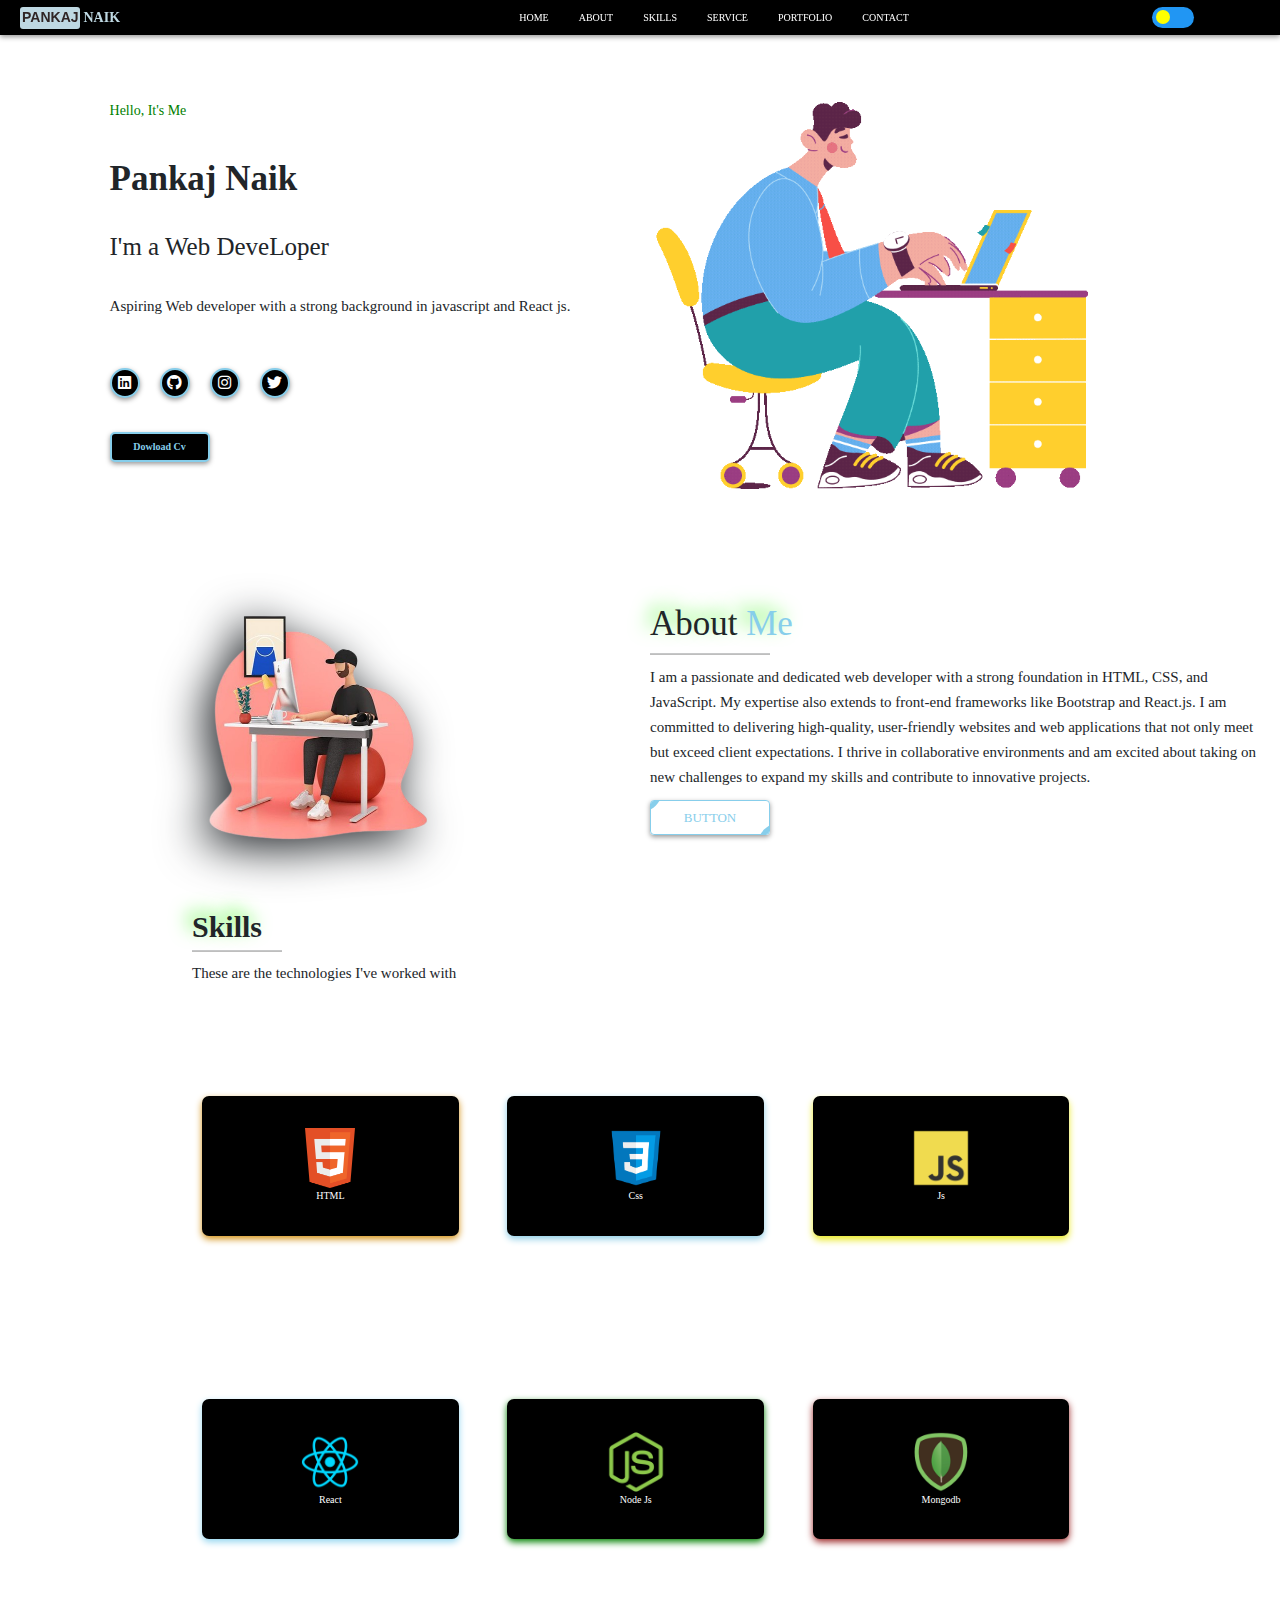
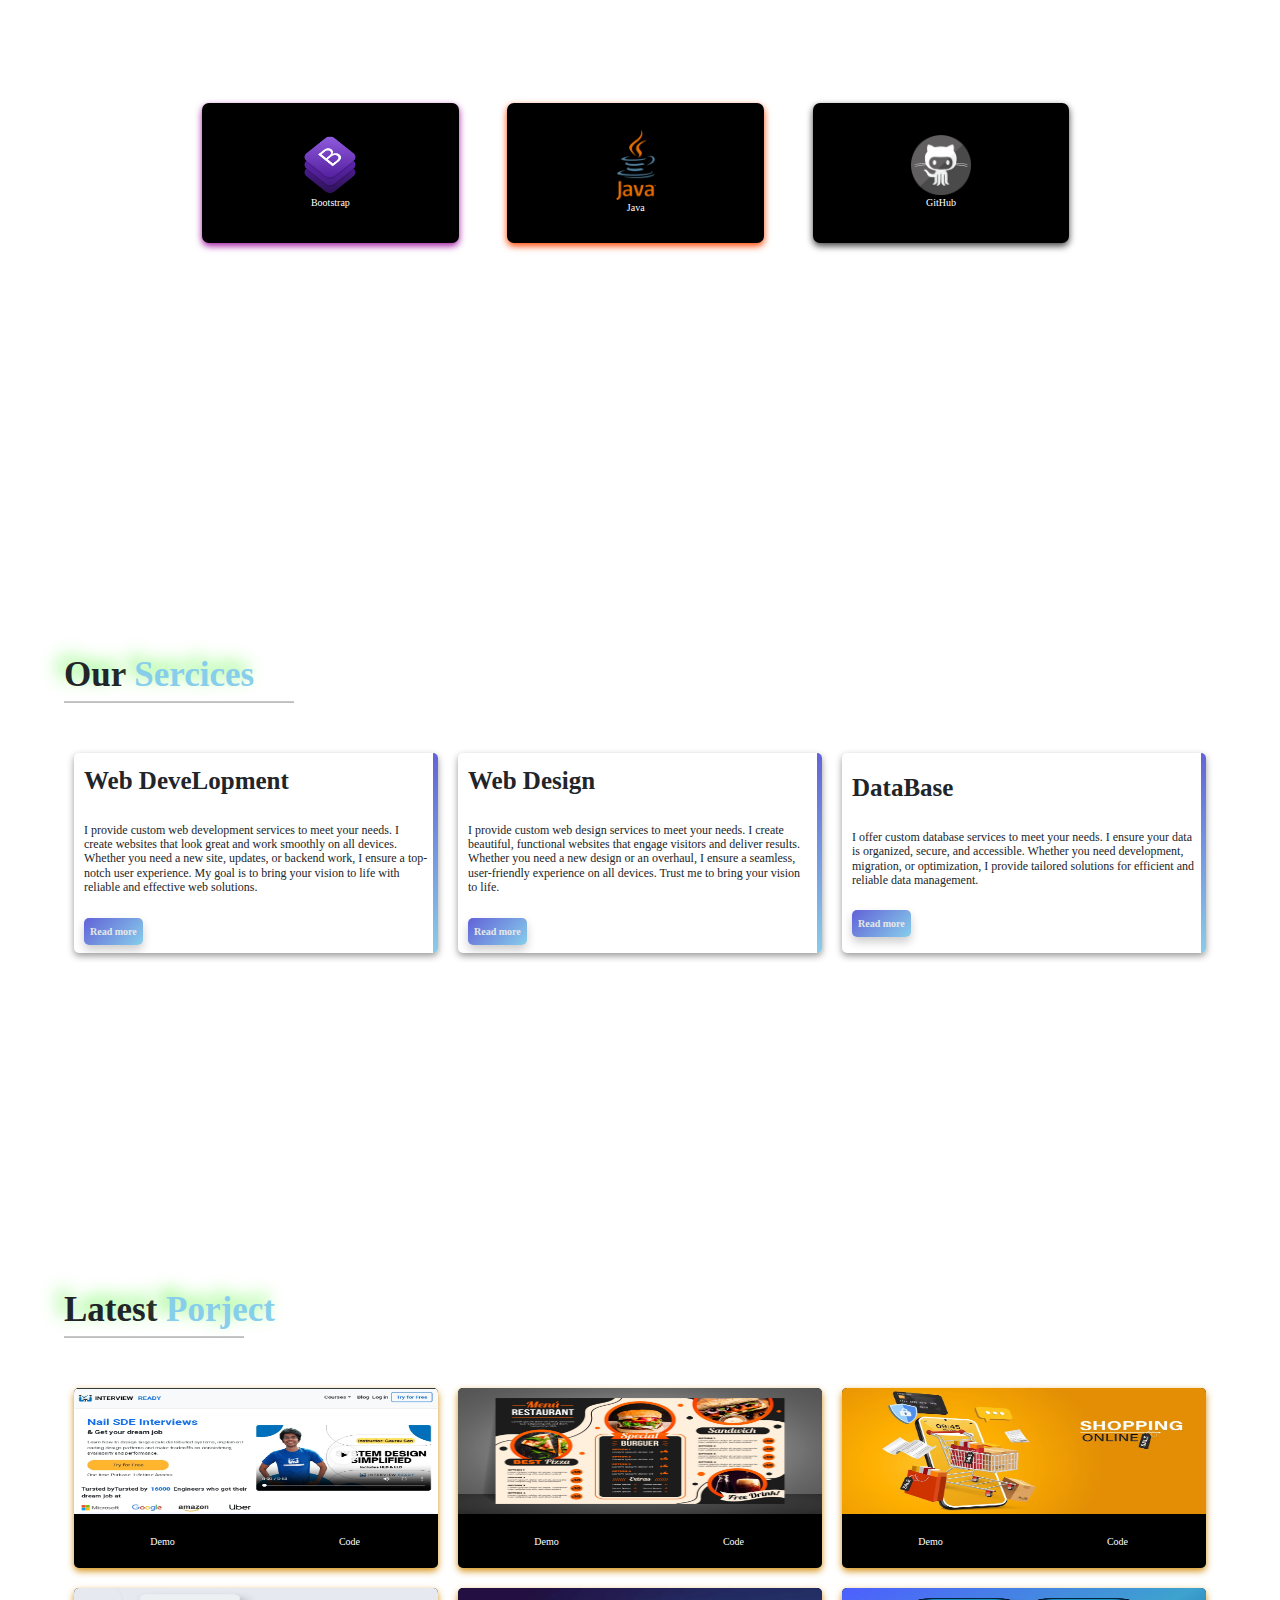
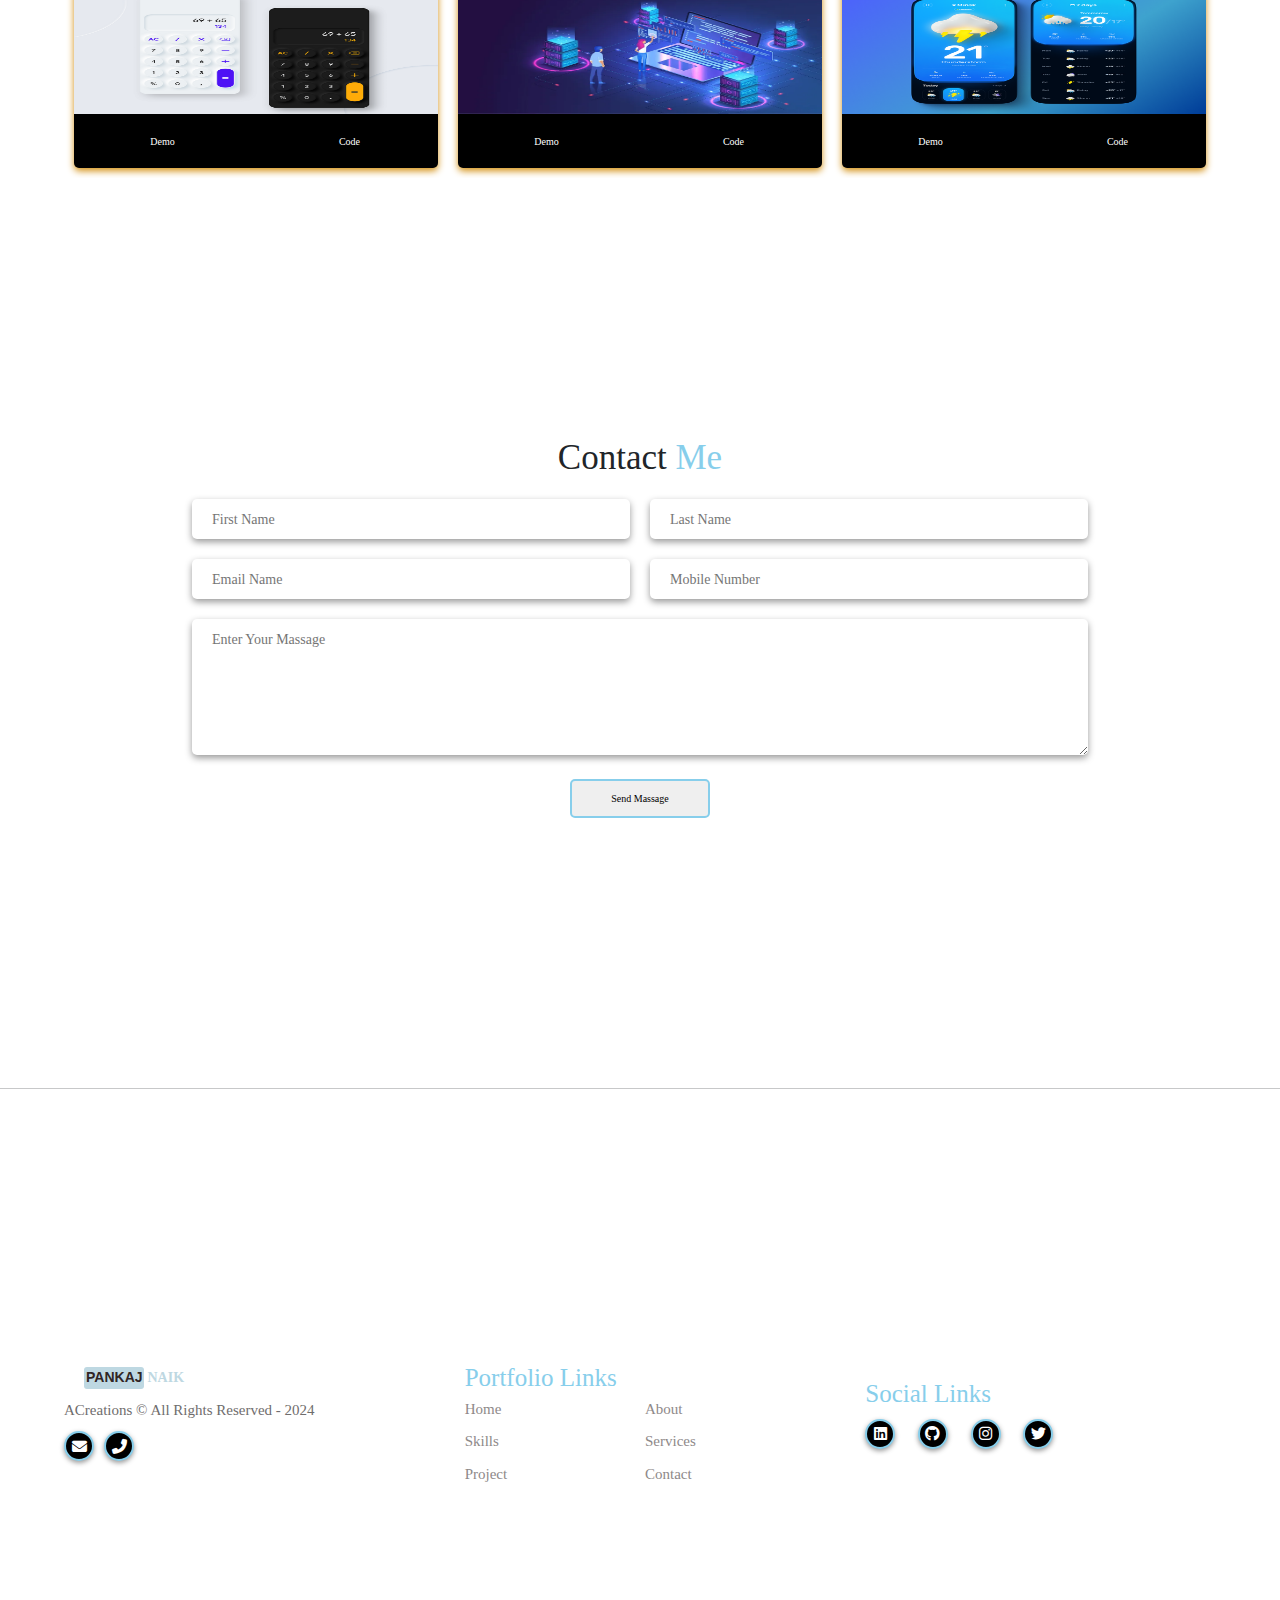
<file: index.html>
<!DOCTYPE html>
<html lang="en">
  <head>
    <meta charset="UTF-8" />
    <meta name="viewport" content="width=device-width, initial-scale=1.0" />
    <title>Portfolio</title>
    <link rel="stylesheet" href="style.css" />
    <link
      rel="stylesheet"
      href="https://cdn.jsdelivr.net/npm/bootstrap@5.3.3/dist/css/bootstrap.min.css"
    />
    <link
      rel="stylesheet"
      href="https://cdnjs.cloudflare.com/ajax/libs/font-awesome/6.5.2/css/all.min.css"
    />
    <link
      rel="stylesheet"
      href="https://cdnjs.cloudflare.com/ajax/libs/font-awesome/6.5.2/css/all.min.css"
    />
    <link rel="stylesheet" href="about.css" />
    <link rel="stylesheet" href="skills.css" />
    <link rel="stylesheet" href="services.css" />
    <link rel="stylesheet" href="project.css" />
    <link rel="stylesheet" href="contact.css" />
    <link rel="stylesheet" href="footer.css">
  </head>
  <body>
    <header class="header-section">
      <div class="logo">
        <a href="#"
          ><span class="pankaj">Pankaj </span> <span class="naik">Naik</span></a
        >
      </div>

      <nav class="nav-section">
        <ul class="nav-list">
          <li><a class="nav-link" href="#home">Home</a></li>
          <li><a class="nav-link" href="#about">About</a></li>
          <li><a class="nav-link" href="#skills">Skills</a></li>
          <li><a class="nav-link" href="#services">Service</a></li>
          <li><a class="nav-link" href="#portfolio">Portfolio</a></li>
          <li><a class="nav-link" href="#contact">Contact</a></li>
        </ul>
      </nav>

      <!-- 
      =========================
      toggle button code start
      =========================== -->
      <div class="darkmode">
        <label class="switch">
          <input type="checkbox" onclick="myFunction()" />
          <span class="slider"></span>
        </label>
      </div>

      <!-- 
      =========================
      toggle button code end
      =========================== -->

      <div class="mobile-nav-btn">
        <img
          src="images/list-solid.svg"
          name="open-btn"
          alt="toggle-btn"
          class="mobile-nav-icon"
        />
        <img
          src="images/xmark-solid.svg"
          name="close-btn"
          alt="toggle-btn"
          class="mobile-nav-icon"
        />
      </div>
    </header>

    <!-- 
    ==================================================
          Home sections
    =================================================== -->
    <main id="home" class="main-section">
      <section class="hero-section">
        <div class="hero-text">
          <p class="itsMe">Hello, It's Me</p>
          <h1 class="hero-name">Pankaj Naik</h1>
          <h2>I'm a <span class="hero-job">Web DeveLoper </span></h2>
          <p>
            Aspiring Web developer with a strong background in  javascript and React js.
          </p>
          <div class="social-media">
            <a href="https://www.linkedin.com/in/pankaj-naik-788549262" class="icon"><i class="fa-brands fa-linkedin"></i></a>
            <a href="https://github.com/pankaj297" class="icon"><i class="fa-brands fa-github"></i></a>
            <a href="https://www.instagram.com/pankajnaik53" class="icon"><i class="fa-brands fa-instagram"></i></a>
            <a href="https://twitter.com/Pankajnaik077?s=09" class="icon"><i class="fa-brands fa-twitter"></i></a>
          </div>

          <a href="images/pankajcv.pdf" class="hero-btn" download>Dowload Cv</a>
        </div>
        <div class="hero-img">
          <img src="images/coding.gif" alt="hero-img" />
        </div>
      </section>
      <!-- 
    ==================================================
          About  sections
    =================================================== -->

      <section id="about" class="about-section">
        <div class="about-img">
          <img src="images/about2.png" alt="about-img" />
        </div>
        <div class="about-text">
          <h1>About <span class="me-text">Me</span></h1>
          <hr class="about-hr" />
          <p>
           I am a passionate and dedicated web developer with a strong foundation in HTML, CSS, and JavaScript. My expertise also extends to front-end frameworks like Bootstrap and React.js. I am committed to delivering high-quality, user-friendly websites and web applications that not only meet but exceed client expectations.
I thrive in collaborative environments and am excited about taking on new challenges to expand my skills and contribute to innovative projects.
          </p>
          <!-- <a href="#" class="about-btn">More About Me</a> -->
          <button class="button">Button</button>
        </div>
      </section>

      <!-- 
    ==================================================
          Skills  sections
    =================================================== -->

      <section id="skills" class="skills-sections">
        <div class="cards-section">
          <h1>Skills</h1>
          <hr class="skills-hr" />
          <p>These are the technologies I've worked with</p>
          <div class="skills-cards">
            <div class="cards card1">
              <img src="images/html.png" alt="html-img" />
              HTML
            </div>
            <div class="cards card2">
              <a href="https://www.hackerrank.com/certificates/277facd29f0c?utm_medium=email&utm_source=mail_template_1393&utm_campaign=hrc_skills_certificate">
                <img src="images/css.png" alt="css-img" />
             
              </a>
              Css
            </div>
            <div class="cards card3">
              <img src="images/js.png" alt="js-img" />
              Js
            </div>
            <div class="cards card4">
              <img src="images/react.png" alt="react-img" />
              React
            </div>
            <div class="cards card5">
              <img src="images/nodejs.png" alt="node-img" />
              Node Js
            </div>
            <div class="cards card6">
              <img src="images/mongodb.png" alt="mongo-img" />
              Mongodb
            </div>
            <div class="cards card7">
              <img src="images/bootstrap.png" alt="bootstrap-img" />
              Bootstrap
            </div>
            <div class="cards card8">

              <a href="https://www.hackerrank.com/certificates/6e346be92b86?utm_medium=email&utm_source=mail_template_1393&utm_campaign=hrc_skills_certificate"><img src="images/java-logo.png" alt="java-img" />
              </a>
              
              Java
            </div>
            <div class="cards card9">
              <img src="images/github.png" alt="github-img" />
              GitHub
            </div>
          </div>
        </div>
      </section>

      <!-- 
    ==================================================
        Our Services sections
    =================================================== -->

      <section id="services" class="services-sections">
        <div class="services-card-sections">
          <h1>Our <span class="service-text">Sercices </span></h1>
          <hr class="services-hr" />

          <div class="services-cards">
            <div class="services-card">
              <div class="services-content">
                <p class="heading">
                  Web DeveLopment
                  <span class="html-icon-services"
                    ><i class="fa-sharp fa-solid fa-code"></i
                  ></span>
                </p>
                <p class="para">
                 I provide custom web development services to meet your needs. I create websites that look great and work smoothly on all devices. Whether you need a new site, updates, or backend work, I ensure a top-notch user experience. My goal is to bring your vision to life with reliable and effective web solutions.
                </p>
                <button class="services-btn">Read more</button>
              </div>
            </div>

            <div class="services-card">
              <div class="services-content">
                <p class="heading">
                  Web Design
                  <span class="html-icon-services"
                    ><i class="fa-solid fa-window"></i
                  ></span>
                </p>
                <p class="para">
                  I provide custom web design services to meet your needs. I create beautiful, functional websites that engage visitors and deliver results. Whether you need a new design or an overhaul, I ensure a seamless, user-friendly experience on all devices. Trust me to bring your vision to life.
                </p>
                <a href="https://www.hackerrank.com/certificates/277facd29f0c?utm_medium=email&utm_source=mail_template_1393&utm_campaign=hrc_skills_certificate" class="services-btn">Read more</a>
              </div>
            </div>

            <div class="services-card">
              <div class="services-content">
                <p class="heading">DataBase</p>
                <p class="para">
                 I offer custom database services to meet your needs. I ensure your data is organized, secure, and accessible. Whether you need development, migration, or optimization, I provide tailored solutions for efficient and reliable data management.
                </p>
                <button class="services-btn">Read more</button>
              </div>
            </div>
          </div>
        </div>
      </section>
      <!-- 
    ===============================================
             Portfolio sections
    =============================================== -->

      <section id="portfolio" class="project-sections">
        <div class="project-card-section">
          <h1>Latest <span class="Porject-text">Porject</span></h1>
          <hr class="project-hr" />
          <div class="project-cardsdiv">
            <div class="project-card">
              <div class="project-upcontent project-img1"></div>
              <div class="project-downcontent">
                <a href="https://itshala.netlify.app/" class="btn1">Demo</a>
                <a href="https://github.com/pankaj297/itshala.io" class="btn2">Code</a>
              </div>
            </div>

            <div class="project-card">
              <div class="project-upcontent  project-img2"></div>
              <div class="project-downcontent">
                <a href="https://digitalmenu07.netlify.app/" class="btn1">Demo</a>
                <a href="https://github.com/pankaj297/digital_menu" class="btn2">Code</a>
              </div>
            </div>

            <div class="project-card">
              <div class="project-upcontent  project-img3"></div>
              <div class="project-downcontent">
                <a href="https://pankaj297.github.io/Shopping-Website-/" class="btn1">Demo</a>
                <a href="https://github.com/pankaj297/Shopping-Website-" class="btn2">Code</a>
              </div>
            </div>

            <div class="project-card">
              <div class="project-upcontent  project-img4"></div>
              <div class="project-downcontent">
                <a href="https://pankaj297.github.io/Calculator/" class="btn1">Demo</a>
                <a href="https://github.com/pankaj297/Calculator" class="btn2">Code</a>
              </div>
            </div>

            <div class="project-card">
              <div class="project-upcontent project-img5"></div>
              <div class="project-downcontent">
                <a href="https://elansoltech.netlify.app/" class="btn1">Demo</a>
                <a href="https://github.com/pankaj297/ETPL-Project" class="btn2">Code</a>
              </div>
            </div>

            <div class="project-card">
              <div class="project-upcontent project-img6"></div>
              <div class="project-downcontent">
                <a href="https://weatherapp018.netlify.app/" class="btn1">Demo</a>
                <a href="https://github.com/pankaj297/WeatherApp" class="btn2">Code</a>
              </div>
            </div>
          </div>
        </div>
      </section>

      <!-- 
    ===============================================
          Contact Me Section
    =============================================== -->

      <section id="contact" class="contact-section">
       
        <h1 class="contact-heading">Contact <span class="contactme-text">Me</span></h1>

        <form action="" class="form-tag">
          <div class="contact-content">
            <input
              type="text"
              placeholder="First Name"
              required
              class="input-area"
            />
            <input
              type="text"
              placeholder="Last Name"
              required
              class="input-area"
            />
            <input
              type="email"
              placeholder="Email Name"
              required
              class="input-area"
            />
            <input
              type="number"
              placeholder="Mobile Number"
              required
              class="input-area"
            />
           
          </div>
           <textarea
              name=""
              rows="6"
              class="textarea-area"
              id=""
              placeholder="Enter Your Massage"
            ></textarea>
        </form>
        <button class="form-btn">Send Massage</button>
       
      </section>
    </main>

    <hr class="foot-hr">
     
    <footer class="footer-section">
      <div class="footer-bigcard">
         <div class="info-me">
      <a href="#home">
        <div class="logo">
        <a href="#"
          ><span class="pankaj">Pankaj </span> <span class="naik">Naik</span></a>
      </div>
        </a>
        <p>ACreations &copy; All Rights Reserved - 2024</p>
        <div class="call-me">
            <a href="mailto:pankajnaik958@gmail.com" class="icon"><i class="fa-solid fa-envelope"></i></a>
            <a href="tel:+91 7276028036" class="icon"><i class="fa-solid fa-phone-flip"></i></a>
         </div>

         </div>

         <div class="portfolio-links">
          <h3>Portfolio Links</h3>
          <div class="port-link-content">
          <a href="#home">Home</a>
          <a href="#about">About</a>
          <a href="#skills">Skills</a>
          <a href="#services">Services</a>
          <a href="#portfolio">Project</a>
          <a href="#contact">Contact</a>
          </div>
       
         </div>
         <div class="social-links">
                <h3>Social Links</h3>
                <div class="social-link-content">
                       <a href="https://www.linkedin.com/in/pankaj-naik-788549262" class="icon"><i class="fa-brands fa-linkedin"></i></a>
            <a href="https://github.com/pankaj297" class="icon"><i class="fa-brands fa-github"></i></a>
            <a href="https://www.instagram.com/pankajnaik53" class="icon"><i class="fa-brands fa-instagram"></i></a>
            <a href="https://twitter.com/Pankajnaik077?s=09" class="icon"><i class="fa-brands fa-twitter"></i></a>
                </div>
         </div>
         </div>
    </footer>

    <script src="index.js"></script>
  </body>
</html>
</file>
<file: style.css>
*{
    margin: 0;
    padding: 0;
    box-sizing: border-box;
    /* font-family: Georgia, 'Times New Roman', Times, serif; */
    font-family:cursive;
    scroll-behavior: smooth;

}



body{
    overflow-x: hidden;
    background-color: white;
    color: black;
     /* background-color: black;
    color: white; */
    scroll-behavior: smooth;
}

.dark-mode{
     background-color: white;
    color: black;
    background-color: black;
    color: white;
    
}

html {
    font-size: 62.5%;
    overflow-x: hidden;
    scroll-behavior: smooth;
}


.header-section{
    position: fixed;
    top: 0;
    width: 100%;
    z-index: 2;
    display: flex;
    justify-content: space-between;
    align-items: center;
    /* position: relative; */
    /* background-color: rgb(44, 40, 40); */
    background-color: black;
    /* color: pink; */
    /* color: red; */
    display: grid;
    grid-template-columns: 20% 1fr 10%;
    box-shadow: 0 2px 5px #999999;
  
 
}

.nav-section .nav-list a:hover {
     color: skyblue;
}


.nav-link:link,
.nav-link:visited {
    display: inline-block;
    text-transform: uppercase;
    text-decoration: none;
    font: 2rem;
    font-weight: 500;
    color: white;
    /* color: pink; */
    transition: all 0.3s;
}

.nav-link:hover,
.nav-link:active{
    color: pink;
}

.nav-list{
    display: flex;
    justify-content: center;
    list-style: none;
    gap: 3rem;
    padding-top: 1rem;
    
}
.nav-list li{
    text-decoration: none;
    font-size: 1rem;
    
}
.logo{
    display: flex;
    /* justify-content: center; */
    margin-left: 2rem;
    align-items: center;
}

.logo a{
    /* display: inline-block; */
    font-size: 1.4rem;
    color: rgb(48, 37, 37);
    text-decoration: none;
}

.pankaj{
    display: inline-block;
    width: 60px;
    height: 22px;
    background-color:rgb(190, 216, 226);
    border-radius: 3px;
    font-weight: bold;
    padding-left: 2px;
    text-transform: uppercase;
    font-family: 'Segoe UI', Tahoma, Geneva, Verdana, sans-serif;
}
 .mobile-nav-btn .mobile-nav-icon {
     width: 15px;
     height: 15px;
 } 

.naik{
    color: rgb(190, 216, 226);
    font-weight: bold;
    text-transform: uppercase;
}

.mobile-nav-icon[name="close-btn"] {
    display: none;
}


.mobile-nav-btn {
    display: none;
    background-color: transparent;
    /* background-color: pink; */
    cursor: pointer;

}

/* ===================================================================
                               header Responsive code
====================================================================== */

@media(max-width: 700px) {
    .mobile-nav-btn{
        display: block;
        z-index: 999;
        border: 3px;
    }

    
        .header-section {
            position: relative;
            display: grid;
                grid-template-columns: 60% 30% 1fr;
                padding: .6rem;
                height: 50px;
                position: fixed;
        }

                 /* .nav-link:link,
                 .nav-link:visited {
                     color: white;
                     font-weight: 900;
        
                 } */

        .nav-section{
            width: 100%;
            padding-top: 4rem;
            padding-bottom: 2rem;
           
            background-image: url(images/img3.jpg);
            /* background-color: black; */
                background-repeat: no-repeat;
                Background-size: 100% 100%;
                position: absolute;
                z-index: 1;
                display: inline-block;
                top: 0;
                left: 0;
        
            
                display: flex;
                justify-content: center;
                align-items: center;
            
                transform: translateX(100%);
                transition: all .8s linear;
            
                opacity: 1;
                visibility: hidden;
        }
                .nav-list {
                    flex-direction: column;
                    align-items: center;
                     
                }

                                .active .nav-section {
                                    transform: translateX(0);
                                    opacity: 1;
                                    visibility: visible;
                                    pointer-events: auto;
                
                                }

                                                                .active .mobile-nav-btn .mobile-nav-icon[name="close-btn"] {
                                                                    display: block;
                                
                                                                }
                                
                                                                .active .mobile-nav-btn .mobile-nav-icon[name="open-btn"] {
                                                                    display: none;
                                                                }

}
/* 
===============================================
toggle button code
=============================================== */

/* The switch - the box around the slider */
.switch {
    font-size: 14px;
    position: relative;
    display: inline-block;
    width: 3em;
    height: 1.5em;
    
    
}

/* Hide default HTML checkbox */
.switch input {
    opacity: 0;
    width: 0;
    height: 0;
}

/* The slider */
.slider {
    position: absolute;
    cursor: pointer;
    top: 0;
    left: 0;
    right: 0;
    bottom: 0;
    background-color: #2196F3;
    transition: .4s;
    border-radius: 30px;
}

.slider:before {
    position: absolute;
    content: " ";
    height: 1em;
    width: 1em;
    border-radius: 20px;
    left: 0.3em;
    bottom: 0.3em;
    background-color: yellow;
    transition: .4s;
}

.switch input:checked+.slider:before {
    background-color: black;
    border-radius: 50px;
    box-shadow: inset 9px 0px 1px 0px white;
}

.switch input:checked+.slider {
    background-color: black;
}

.switch input:focus+.slider {
    box-shadow: 0 0 5px #2196F3;
}

.switch input:checked+.slider:before {
    transform: translateX(1.5em);
}


/* 

==========================
Home section
========================== */



.hero-text{
    display: grid;
    justify-content: center;
    margin-left: 4rem;
    
}
.hero-name{
    font-size: 35px;
}
.hero-text h2{
    font-size: 25px;
}
.hero-text p{
    font-size: 15px;
}
.hero-text .itsMe{
    font-size: 14px;
    color: green;
}

.hero-section{
    margin-top: 10rem;
        /* position: relative; */
    display: grid;
        grid-template-columns: 1fr 1fr;
     
}
.hero-img{
  
        display: grid;
        grid-template-columns: 1fr 1fr;
        display: flex;
        align-items: center;    
       
}
/* .hero-name{
    color: rgb(28, 162, 215);
    text-shadow: 0 2px 5px #999999;
} */

.hero-img img{
    width: 70%;
        height: 100%;
}


.hero-name {
    animation-name: trip;
    animation-duration: 5s;
    animation-timing-function: linear;
    /* animation-delay: 2s; */
    animation-iteration-count: 10;
    font-weight: 600;
}

@keyframes trip {
    0% {
        color: #405DE6;
        /* transform: translateX(200px, 0%); */
    }

    25% {
        color: #5851DB;
        /* transform: translateX(calc(45vw - 10%)); */
    }

    50% {
        color: #833AB4;
        /* transform: translateX(calc(45vw - 10%), 500px); */
    }

    75% {
        color: #C13584;
        /* transform: translateX(20%, 500px); */
    }

    100% {
        color: #FD1D1D;
        /* transform: translateX(20%, 0%); */
    }
}
/* 
=====================================================
Home Responsive code
======================================================= */

@media(max-width: 700px) {
    .hero-section {
            display: grid;
            grid-template-columns:  1fr;
            margin-left: 4rem;
            margin-right: 2rem;
        }

                .hero-img {
                display: grid;
                    grid-template-columns: 1fr;
                    
                }
                                         .hero-img img {
                                             width: 90%;
                                             height: 100%;
                                             margin-top: 4rem;
                    
                                         }
                                .hero-text h1::before {
                                  
                                    top: 16%;
                                    font-size: 11px;
                                   
                                }
                                .hero-text{
                                    margin-left: 1rem;
                                }
                                .hero-name{
                                    font-size: 30px;
                                }
}




/* 
===========================================================
              social-media
======================================================== */



.social-media{
    display: flex;
    /* justify-content: center; */
    align-items: center;
    gap: 2rem;
}
.icon{
    width: 3rem;
    height: 3rem;
    background-color: black;
    display: flex;
    justify-content: center;
    align-items: center;
    text-decoration: none;
    border-radius: 50%;
    border: 2px solid skyblue;
    box-shadow: 0 2px 5px #999999;
}
.fa-brands{
    font-size: 1rem;
    color: skyblue;
}


.hero-btn{
    display: flex;
    align-items: center;
    justify-content: center;
    padding: 1rem;
    color:skyblue;
    background-color: black;
    text-decoration: none;
    border: 2px solid skyblue;
    border-radius: 5px;
    box-shadow: 0 2px 5px #999999;
    width: 100px;
    height: 30px;
    margin-top: 2rem;
    font-weight: 700;
    position: relative;

}

.hero-btn:hover{
    color: white;
    transform: rotateX('45deg');
}


.icon > i{
    color: #fff;
    font-size: 1.5rem;
    transition: all 0.2s;
}

.icon:hover > i{
    scale: .7;
    background: linear-gradient(22.55deg, #565656 0%, #181818);
    background-clip: text;
    -webkit-background-clip: text;
    -webkit-text-fill-color: transparent;
}


/* 
=============================================
          About section
============================================= */
</file>
<file: about.css>
* {
  margin: 0;
  padding: 0;
  box-sizing: border-box;
}

/* ============================================
        about section
 ============================================== */

 .about-hr{
     margin-top: 3px;
    width: 12rem;
    height: 2px;
    background-color: black;
 }

.about-section {
  width: 100%;
  /* height: 100vh; */
  margin-top: 10rem;
  /* position: relative; */
  display: grid;
  grid-template-columns: 1fr 1fr;
}

.about-img {
  display: flex;
  justify-content: center;
  align-items: center;
}

.about-img img {
  width: 25rem;
  height: 26rem;
  filter: drop-shadow(-10px 10px 23px);
}
/* #08f900 */

.about-text {
  display: flex;
  flex-direction: column;
  justify-content: center;
  align-items: start;
  margin: 1rem;
}

.about-text h1 {
  font-size: 35px;
  text-shadow: -7px -7px 17px rgb(108, 245, 81);
}

.me-text {
  color: skyblue;
}

.about-text p {
  font-size: 15px;
  line-height: 25px;
}

.button {
  --color: skyblue;
  padding: 0.5em 1em;
  background-color: transparent;
  border-radius: 0.3em;
  width: 12rem;
  position: relative;
  overflow: hidden;
  cursor: pointer;
  transition: 0.5s;
  font-weight: 400;
  font-size: 13px;
  border: 1px solid;
  font-family: cursive;
  text-transform: uppercase;
  color: var(--color);
  z-index: 1;
  box-shadow: 0 2px 5px #999999;
}

.button::before,
.button::after {
  content: "";
  display: block;
  width: 50px;
  height: 50px;
  transform: translate(-50%, -50%);
  position: absolute;
  border-radius: 50%;
  z-index: -1;
  background-color: var(--color);
  transition: 1s ease;
}

.button::before {
  top: -1em;
  left: -1em;
}

.button::after {
  left: calc(100% + 1em);
  top: calc(100% + 1em);
}

.button:hover::before,
.button:hover::after {
  height: 410px;
  width: 410px;
}

.button:hover {
  color: rgb(10, 25, 30);
}

.button:active {
  filter: brightness(0.8);
}
/*============================================
           about section for mobile
==============================================*/

@media (max-width: 700px) {
  .about-section {
    display: grid;
    grid-template-columns: 1fr;
    display: flex;
    flex-direction: column-reverse;
    justify-content: center;
    align-items: center;
  }

  .about-img {
    display: flex;
    justify-content: center;
    align-items: center;
  }

  .about-text {
    display: flex;
    flex-direction: column;
    justify-content: first baseline;
    margin: 2rem;
  }
}
</file>
<file: skills.css>
.skills-sections{
    position: relative;
    width: 100%;
  
    /* background-color: yellow; */
    display: flex;
    justify-content: center;
    /* align-items: center; */
    margin-top: 4rem;
    padding-top: 2rem;
    padding-bottom: 2rem;
    z-index: 1;
    
    
}

.cards-section h1{
    font-size: 3rem;
    font-weight: 600;
    text-shadow: -7px -7px 17px rgb(108, 245, 81);
    

}

.skills-hr{
    margin-top: 3px;
    width: 9rem;
    height: 2px;
    background-color: black;
}

.cards-section p{
   font-size: 1.5rem;
}
.cards-section{
text-align: start;
width: 70%;
height: 100vh;

/* background-color: aqua; */

}

::-webkit-scrollbar{
    display: none;
}
.skills-cards{
display: flex;
 overflow: scroll;
margin-top: 4rem;
padding-bottom: 1rem;
 height: 100vh;
    justify-content: center;
    align-items: center;
    gap: 2rem;
    display: grid;
    grid-template-columns: 1fr 1fr 1fr;
    
}


.skills-cards .cards{
    width: 90%;
    margin-left: 1rem;
    height: 14rem;
    background-color: black;
    border-radius: 7px;
    color: white;
    display: flex;
        justify-content: center;
        align-items: center;
    cursor: pointer;
    flex-direction: column;
}

.card1 img{
    width: 5rem;
    height: 6rem;

}
.card1 {
        box-shadow: 0 3px 7px rgb(212, 144, 19);
}

.card2 img {
    width: 6rem;
    height: 6rem;
}
.card2 {
    box-shadow: 0 3px 7px rgb(141, 205, 230);
}
.card3 img {
    width: 6rem;
    height: 6rem;
}

.card3 {
    box-shadow: 0 4px 7px rgb(234, 234, 41);

}
.card4 img {
    width: 6rem;
    height: 6rem;
}
.card4 {
    box-shadow: 0 3px 7px rgb(147, 214, 240);
}
.card5 img {
    width: 6rem;
    height: 6rem;
}
.card5 {
    box-shadow: 0 3px 7px green;
}
.card6 img {
    width: 6rem;
    height: 6rem;
}

.card6 {
    box-shadow: 0 3px 7px rgb(155, 38, 38);
}

.card7 img {
    width: 6rem;
    height: 6rem;
}

.card7 {
    box-shadow: 0 3px 7px rgb(163, 28, 163);
}

.card8 img {
    width: 4rem;
    height: 7rem;
}

.card8 {
    box-shadow: 0 3px 7px orangered;
}

.card9 img {
    width: 6rem;
    height: 6rem;

}

.card9 {
    box-shadow: 0 3px 7px rgb(66, 65, 65);
}

.cards:hover {
    transition: all 0.3s linear;
scale: 0.9;
   
}


.cards a{
    text-decoration: none;
}

@media (max-width: 700px) {
 /* .skills-sections{
    height: 150vh;
 } */
    .skills-cards {
            display: grid;
            grid-template-columns: 1fr;
        }

     
        
.cards-section h1{
    font-size: 4rem;
    font-weight: 600;
    text-shadow: -7px -7px 17px rgb(108, 245, 81);
   
}

}
</file>
<file: services.css>
.services-sections{
    /* position: relative; */
    /* position: absolute; */
    width: 100%;
    height: 110vh;
    margin-top: 7rem;
    /* padding-top: 5rem; */
    display: flex;
    justify-content: center;
    align-items: center;
    /* background-color: yellow; */
}
.service-text{
    color: skyblue;
}

.services-hr{
    margin-top: 3px;
    width: 23rem;
    height: 2px;
    background-color: black;
}


.services-card-sections h1{
    font-size: 35px;
    /* margin-bottom: 3rem; */
    font-weight: bold;
    text-shadow: -7px -7px 17px rgb(108, 245, 81);
    margin-top: 3rem;
}

.services-card-sections{
    /* text-align: center; */
    width: 90%;

    /* height: 100vh; */

}

.services-cards{
    margin-top: 4rem;
    display: flex;
    justify-content: center;
    align-items: center;
    gap: 2rem;
    display: grid;
    grid-template-columns: 1fr 1fr 1fr;
    overflow: scroll;
    padding: 1rem;
    
}

::-webkit-scrollbar{
    display: none;
}


.services-card {
  position: relative;
  display: flex;
  align-items: center;
  justify-content: center;
  background-color: transparent;
  height: 20rem;
  width: 100%;
  /* box-shadow: 0 10px 20px rgba(0, 0, 0, 0.2); */
  padding: 10px;
  overflow: hidden;
  border-radius: 5px;
  transition: all 0.5s cubic-bezier(0.23, 1, 0.320, 1);

  box-shadow: 0 3px 7px #999999;
  
}

.services-content {
  display: flex;
  flex-direction: column;
  align-items: flex-start;
  gap: 13px;
  /* color: #e8e8e8; */
  transition: all 0.5s cubic-bezier(0.23, 1, 0.320, 1);
  
}


.services-content .heading {
  font-weight: 700;
  font-size: 25px;
 
}

.services-content .para {
  line-height: 1.2;
  font-size: 1.2rem;
}

.services-content .services-btn {
  color: #e8e8e8;
  text-decoration: none;
  padding: 6px;
  font-weight: 600;
  border: none;
  cursor: pointer;
  /* background: linear-gradient(-45deg, #f89b29 0%, #ff0f7b 100% ); */
  background: linear-gradient(-45deg, skyblue 0%, rgb(98, 98, 215) 100% );
  

  border-radius: 5px;
  box-shadow: 0 5px 10px rgba(0, 0, 0, 0.2);
}

.services-card::before {
  content: "";
  position: absolute;
  right: 0;
  bottom: 0;
  width: 5px;
  height: 100%;
  /* background: linear-gradient(-45deg, #f89b29 0%, #ff0f7b 100% ); */
  background: linear-gradient(-45deg, skyblue 0%, rgb(98, 98, 215) 100% );

  z-index: -1;
  transition: all 0.5s cubic-bezier(0.23, 1, 0.320, 1);
}

.services-card:hover::before {
  width: 100%;
}

.services-card:hover {
  box-shadow: none;
}

.services-card:hover .services-btn {
  color: #212121;
  background: #e8e8e8;
}

.services-content .services-btn:hover {
  outline: 2px solid #e8e8e8;
  background: transparent;
  color: #e8e8e8;
}

.services-content .services-btn:active {
  box-shadow: none;
}


.html-icon-services{
    display: none;
}

@media (max-width: 700px){
    .services-cards{
    display: grid;
    grid-template-columns: 1fr;
    
}

.html-icon-services{
    color: orange; 
    display: inline;
}

}
</file>
<file: project.css>
.project-sections{
    position: relative;
    width: 100%;
    /* height: 100vh; */
    display: flex;
    justify-content: center;
    align-items: center;
    /* margin-top: 4rem; */
    
    /* background-color: yellow; */
}

.project-hr{
      margin-top: 3px;
    width: 18rem;
    height: 2px;
    background-color: black;
}
.project-card-section h1{
    font-size: 35px;
    font-weight: 600;
    text-shadow: -7px -7px 17px rgb(108, 245, 81);
    
    
}

.Porject-text{
    color: skyblue;
}

.project-card-section .Project-text{
    color: skyblue;
}

.project-card-section{
    width: 90%;
    /* background-color: aqua; */
}

.project-cardsdiv{
    display: grid;
    grid-template-columns: 1fr 1fr 1fr;
    gap: 2rem;
    justify-content: center;
    align-items: center;
    margin-top: 4rem;
    
    padding: 1rem;
    overflow: scroll;
}


::-webkit-scrollbar{
    display: none;
}

.project-card{
    width: 100%;
    height: 18rem;
    background-color: black;
    border: none;
    border-radius: 5px;
        box-shadow: 0 3px 7px rgb(212, 144, 19);
    
}

.project-card:hover{
   transition: all 0.3s linear;
scale: 0.9;
}

.project-card .project-upcontent{
    width: 100%;
    height: 70%;
    /* background-color: blueviolet; */
    border-radius: 5px 5px 0 0px;
    /* background-image: url(images/img3.jpg); */
    /* Background-size: 100% 100%; */
}

.project-img1{
     background-image: url(images/coursesystem.jpg);
    Background-size: 100% 100%;
}


.project-img2{
     background-image: url(images/digitalmenu.jpg);
    Background-size: 100% 100%;
}


.project-img3{
     background-image: url(images/online-shopping.avif);
    Background-size: 100% 100%;
}

.project-img4{
     background-image: url(images/calculater.png);
    Background-size: 100% 100%;
}


.project-img5{
     background-image: url(images/userRagistration.webp);
    Background-size: 100% 100%;
}

.project-img6{
     background-image: url(images/weatherapp.png);
    Background-size: 100% 100%;
}


.project-downcontent {
    display: flex;
    justify-content: center;
    align-items: center;
    flex-direction: row;
    gap: 1rem;
    
}

.project-downcontent a{
       text-decoration: none;
       color: white;
       /* background-color: pink; */
       /* margin-top: 1.5rem; */
       border: none;
        /* box-shadow: 0 3px 7px #9999; */
       width: 100%;
       height: 5.5rem;
       display: flex;
       justify-content: center;
       align-items: center;
}


.project-downcontent a:hover{
    color: skyblue;
}

@media (max-width: 700px){
    
.project-cardsdiv{
    display: grid;
    grid-template-columns: 1fr;
    
}


}
</file>
<file: contact.css>
.contact-section{
    /* position: relative; */
    width: 100%;
    height: 100vh;
    display: flex;
    justify-content: center;
    align-items: center;
    flex-direction: column;
}

.contact-heading{
    font-size: 35px;
    margin-bottom: 2rem;
}

.contactme-text{
    color: skyblue;
}
.form-tag{
    width: 70%;
}

.contact-content{
    width: 100%;
    display: grid;
    grid-template-columns: 1fr 1fr;
    gap: 2rem;

    /* background-color: yellow; */

}

.input-area{
    display: inline-block;
    width: 100%;
    height: 2rem;
    padding: 2rem;
    border-radius: 5px;
   outline: none;
   background: none;
   color: rgb(105, 102, 102);
   border: none;
  box-shadow: 0 3px 7px #999999;
  font-size: 1.4rem;
   
}


.textarea-area{
    margin-top: 2rem;
    display: inline-block;
    width: 100%;
    border-radius: 5px;
    outline: none;
     padding-left: 2rem;
     padding-top: 1rem;
     background: none;
   color: rgb(105, 102, 102);
  box-shadow: 0 3px 7px #999999;
  border: none;
  font-size: 1.4rem;


    /* background-color: 
    rgb(164, 156, 156); */
    
    /* border: 2px solid rgb(118, 114, 114); */


}




.form-btn{
    width: 14rem;
    padding: 1rem;
    margin-top: 2rem;
    border-radius: 5px;
    border: 2px solid skyblue;
    cursor: pointer;
  

}

.form-btn:hover{
    background-color: skyblue;

    
}

@media (max-width: 700px){
    
.contact-content{
    width: 100%;
    display: grid;
    grid-template-columns: 1fr;
    gap: 2rem;
    /* background-color: yellow; */
}

.form-tag{
    width: 90%;
}
}
</file>
<file: footer.css>
.footer-section{
    /* position: relative; */
    width: 100%;
    height: 70vh;
    display: flex;
    justify-content: center;
    align-items: center;
    flex-direction: column;
    
}

.footer-bigcard{
    width:90%;
    display: flex;
    justify-content: center;
    align-items: center;
    flex-direction: column;
     display: grid;
    grid-template-columns: 1fr 1fr 1fr;
    gap: 5rem;
}

.info-me{
    display: flex;
    flex-direction: column;
    justify-content: start;
   

}
.info-me p{
    font-size: 15px;
    color: rgb(111, 109, 109);
    margin-top: 1rem;
    
}
.call-me{
    display: flex;
    justify-content: start;
    align-items: center;
    gap: 1rem;
}

.portfolio-links{
    display: flex;
    /* justify-content: center; */
    /* align-items: center; */
    flex-direction: column;
}

.portfolio-links h3{
    font-size: 25px;
    margin-top: 2rem;
    color: skyblue;
}

.port-link-content{
     display: flex;
    flex-direction: column;
     display: grid;
    grid-template-columns: 1fr 1fr;
    gap: 1rem;
}

.port-link-content a{
    font-size: 15px;
    text-decoration: none;
    color: rgb(142, 137, 137);
}

.social-links{
      display: flex;
    justify-content: start;
    /* align-items: center; */
    flex-direction: column;
}


.social-links h3{
   font-size: 25px;
   margin-bottom: 1rem;
    color: skyblue;
   
}

.port-link-content a:hover{
    color: skyblue;
}

.social-link-content{
    display:flex;
    flex-direction: column;
    display: grid;
    grid-template-columns: 15% 15% 15% 15%;
    
}


@media (max-width: 700px) {
    
.footer-bigcard{
    width:90%;
     display: grid;
    grid-template-columns: 1fr;
    gap: 5rem;
}

.social-link-content{

     flex-direction: column;
     display: grid;
    grid-template-columns: 10% 10% 10% 10%;
    gap: 1rem;
}
}
</file>
